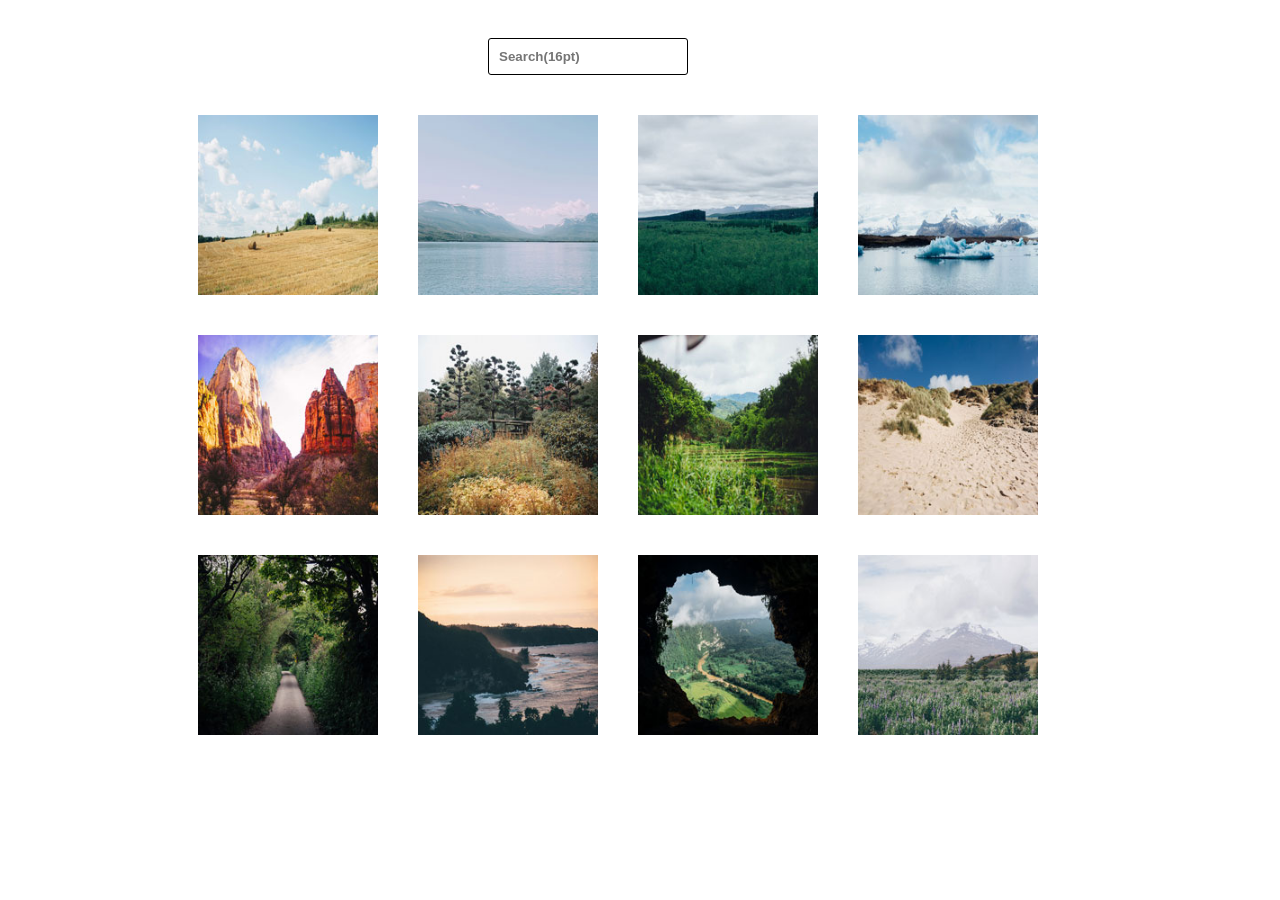
<file: photo-gallery-folder/index.html>
<!DOCTYPE html>
<html>
    <head>
        <meta name=viewport content="width=device-width, initial-scale=1">
        <link rel="stylesheet" href="css/lightbox.css">
        <link rel="stylesheet" href="slick.css"> 
        <link rel="stylesheet" href="slick-theme.css">
        <link rel="stylesheet" href="slick-lightbox.css">
        <link rel="stylesheet" href="css/styles.css">

        <title>Photo Gallery</title>
    </head>

    <body>

        <header>
            <input type="search" id="searchbar"  placeholder="Search(16pt)">

        </header>


        <div class='photo-slides'>
            
            <div><a href='photos/01.jpg' id='01' class='image' data-caption='Hay Bales I love hay bales. Took this snap on a drive through the countryside past some straw fields.'><img src='photos/thumbnails/01.jpg' class= 'photo lightbox-link'> </a> </div>
           
            <div> <a href='photos/02.jpg' id='02' class='image' data-caption='Lake The lake was so calm today. We had a great view of the snow on the mountains from here.'> <img src='photos/thumbnails/02.jpg' class= 'photo'> </a> </div>
           
            <div> <a href='photos/03.jpg' id='03' class='image' data-caption='Canyon I hiked to the top of the mountain and got this picture of the canyon and trees below.'> <img src='photos/thumbnails/03.jpg' class= 'photo'> </a> </div>
           
            <div> <a href='photos/04.jpg' id='04' class='image' data-caption='Iceberg It was amazing to see an iceberg up close, it was so cold but didn’t snow today.'> <img src='photos/thumbnails/04.jpg' class= 'photo'> </a> </div>
        
            <div> <a href='photos/05.jpg' id='05' class='image' data-caption='Desert The red cliffs were beautiful. It was really hot in the desert but we did a lot of walking through the canyons'> <img src='photos/thumbnails/05.jpg' class= 'photo'> </a> </div>
           
            <div> <a href='photos/06.jpg' id='06' class='image' data-caption='Fall Fall is coming, I love when the leaves on the trees start to change color.'> <img src='photos/thumbnails/06.jpg' class= 'photo'> </a> </div>
           
            <div> <a href='photos/07.jpg' id='07' class='image' data-caption='Plantation I drove past this plantation yesterday, everything is so green!'> <img src='photos/thumbnails/07.jpg' class= 'photo'> </a> </div>
           
            <div> <a href='photos/08.jpg' id='08' class='image' data-caption='Dunes My summer vacation to the Oregon Coast. I love the sandy dunes!'> <img src='photos/thumbnails/08.jpg' class= 'photo'> </a> </div>
           
            <div> <a href='photos/09.jpg' id='09' class='image' data-caption='Countryside Lane We enjoyed a quiet stroll down this countryside lane.'> <img src='photos/thumbnails/09.jpg' class= 'photo'> </a> </div>
           
            <div> <a href='photos/10.jpg' id='10' class='image' data-caption='Sunset Sunset at the coast! The sky turned a lovely shade of orange.'> <img src='photos/thumbnails/10.jpg' class= 'photo'> </a> </div>
           
            <div> <a href='photos/11.jpg' id='11' class='image' data-caption='Cave I did a tour of a cave today and the view of the landscape below was breathtaking.'> <img src='photos/thumbnails/11.jpg' class= 'photo'> </a> </div>
           
            <div> <a href='photos/12.jpg' id='12' class='image' data-caption='Bluebells I walked through this meadow of bluebells and got a good view of the snow on the mountain before the fog came in.'> <img src='photos/thumbnails/12.jpg' class= 'photo'> </a> </div>

        </div>


        <script src='js/jquery.js'></script>
        <script src='js/lightbox.js'></script>
        <script src='slick.js'></script>
        <script src='slick-lightbox.js'></script>
        <script src='js/script.js'></script>

        
    </body>

    <footer>
        
    </footer>

</html>
</file>
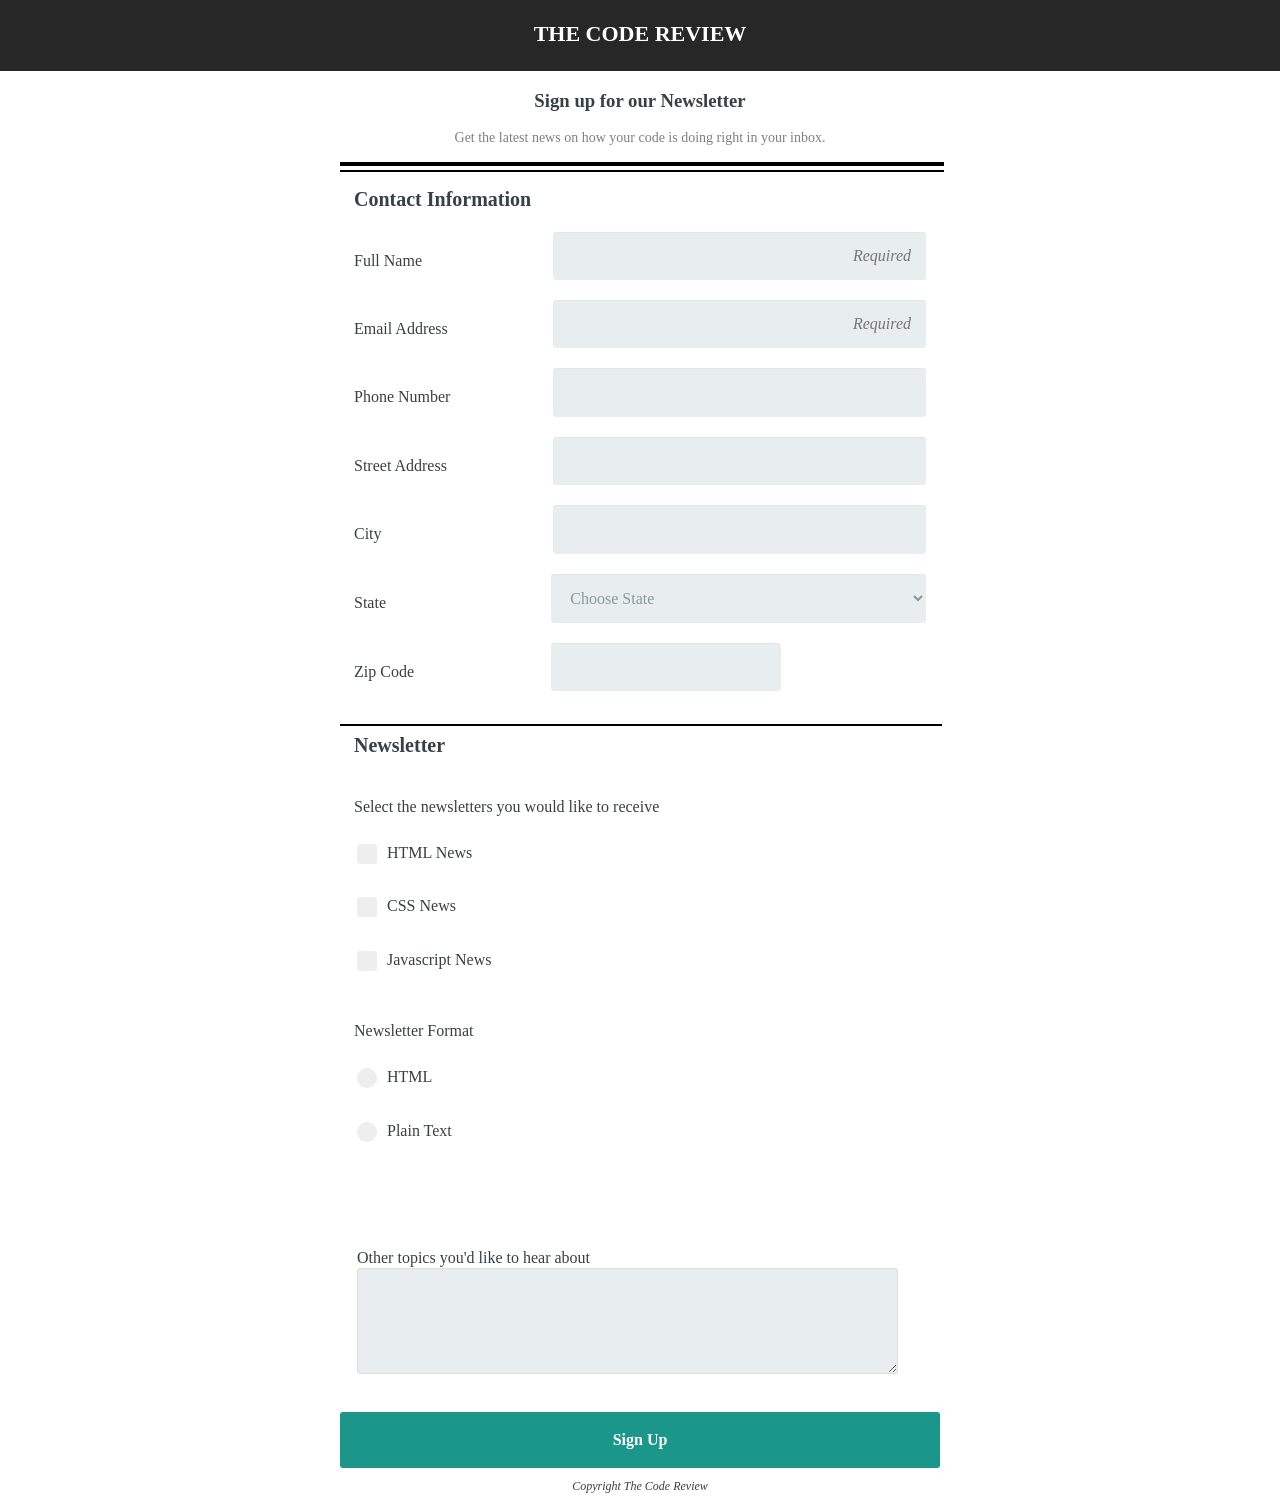
<file: Project3/index.html>
<!DOCTYPE html>
<html>
    <head>
        <meta name=viewport content="width=device-width, initial-scale=1">
        <link rel="stylesheet" href="css/styles.css">
        <link rel="stylesheet" href="css/normalize.css">

        <title>Code Review Registration Form</title>
    </head>

    <body>

        <header>
            <h2>The Code Review</h2>
        </header>

        <div>
            <h3>Sign up for our Newsletter</h3>
            <p id="intro">Get the latest news on how your code is doing right in your inbox.</p>
        </div>


        <form action="index" id="main-content">
            
            <p class="separator"></p>

            <fieldset class="container1 clearfix">

                <legend>Contact Information</legend>

                <div class="cell">
                    <label for="name" class="title">Full Name</label>
                    <input type="text" id="name" name="full_name" placeholder="Required"><br>
                </div>

                <div class="cell">
                    <label for="email" class="title">Email Address</label>
                    <input type="email" id="email" name="email_addr" placeholder="Required"><br>
                </div>

                <div class="cell">
                    <label for="phone" class="title">Phone Number</label>
                    <input type="tel" id="phone" name="phone_#"><br>
                </div>

                <div class="cell">
                    <label for="street" class="title">Street Address</label>
                    <input type="text" id="street" name="street_addr"><br>
                </div>

                <div class="cell">
                    <label for="city" class="title">City</label><br>
                    <input type="text" id="city" name="city"><br>
                </div>

                <div class="cell">
                    <label for="state" class="title">State</label><br>
                    <select id="state" name="state_options">        
                            <option value="" disabled selected hidden>Choose State</option>

                            <option value="AL">Alabama</option>
                            <option value="AK">Alaska</option>
                            <option value="AZ">Arizona</option>
                            <option value="AR">Arkansas</option>
                            <option value="CA">California</option>
                            <option value="CO">Colorado</option>
                            <option value="CT">Connecticut</option>
                            <option value="DE">Delaware</option>
                            <option value="DC">District Of Columbia</option>
                            <option value="FL">Florida</option>
                            <option value="GA">Georgia</option>
                            <option value="HI">Hawaii</option>
                            <option value="ID">Idaho</option>
                            <option value="IL">Illinois</option>
                            <option value="IN">Indiana</option>
                            <option value="IA">Iowa</option>
                            <option value="KS">Kansas</option>
                            <option value="KY">Kentucky</option>
                            <option value="LA">Louisiana</option>
                            <option value="ME">Maine</option>
                            <option value="MD">Maryland</option>
                            <option value="MA">Massachusetts</option>
                            <option value="MI">Michigan</option>
                            <option value="MN">Minnesota</option>
                            <option value="MS">Mississippi</option>
                            <option value="MO">Missouri</option>
                            <option value="MT">Montana</option>
                            <option value="NE">Nebraska</option>
                            <option value="NV">Nevada</option>
                            <option value="NH">New Hampshire</option>
                            <option value="NJ">New Jersey</option>
                            <option value="NM">New Mexico</option>
                            <option value="NY">New York</option>
                            <option value="NC">North Carolina</option>
                            <option value="ND">North Dakota</option>
                            <option value="OH">Ohio</option>
                            <option value="OK">Oklahoma</option>
                            <option value="OR">Oregon</option>
                            <option value="PA">Pennsylvania</option>
                            <option value="RI">Rhode Island</option>
                            <option value="SC">South Carolina</option>
                            <option value="SD">South Dakota</option>
                            <option value="TN">Tennessee</option>
                            <option value="TX">Texas</option>
                            <option value="UT">Utah</option>
                            <option value="VT">Vermont</option>
                            <option value="VA">Virginia</option>
                            <option value="WA">Washington</option>
                            <option value="WV">West Virginia</option>
                            <option value="WI">Wisconsin</option>
                            <option value="WY">Wyoming</option>
                    </select><br>
                </div>

                <div class="cell">
                    <label for="zip" class="title">Zip Code</label><br>
                    <input type="number" id="zip" name="zip_code"><br>
                </div>

            </fieldset>

        <hr class="horiz-line">

            <fieldset class="container2">

                    <legend>Newsletter</legend>

                        <label>Select the newsletters you would like to receive</label><br>
                    <div class="news-options">
                        <label for="html_news" class="check">HTML News
                        <input type="checkbox" id="html_news" value="news_options" name="option"><span class="mark"></span>
                        </label><br>
                        
                        <label for="css_news" class="check">CSS News
                        <input type="checkbox" id="css_news" value="news_options" name="option"><span class="mark"></span>
                        </label><br>
                       
                        <label for="js_news" class="check">Javascript News
                        <input type="checkbox" id="js_news" value="news_options" name="option"><span class="mark"></span>
                        </label><br>
                    </div>

                        <label>Newsletter Format</label><br>

                    <div class="news-options">

                        <label for="html" class="check" >HTML
                        <input type="radio" id="html" name="user_choice" ><span class="radio"></span>
                        </label><br>

                        <label for="plain_text" class="check">Plain Text
                        <input type="radio" id="plain_text" name="user_choice"><span class="radio"></span>
                        </label>

                    </div>

                    <div class="news-options">
                        <br>
                        <label for="topics" id="other">Other topics you'd like to hear about
                        <br>
                        <br>
                        <textarea id="topics" name="comment"></textarea><br><span></span>
                        </label>
                    </div>


            </fieldset>

            <button type="submit">Sign Up</button>

        </form>


        <footer>
            <p id="footer">Copyright The Code Review</p>

        </footer>




    </body>




</html>
</file>
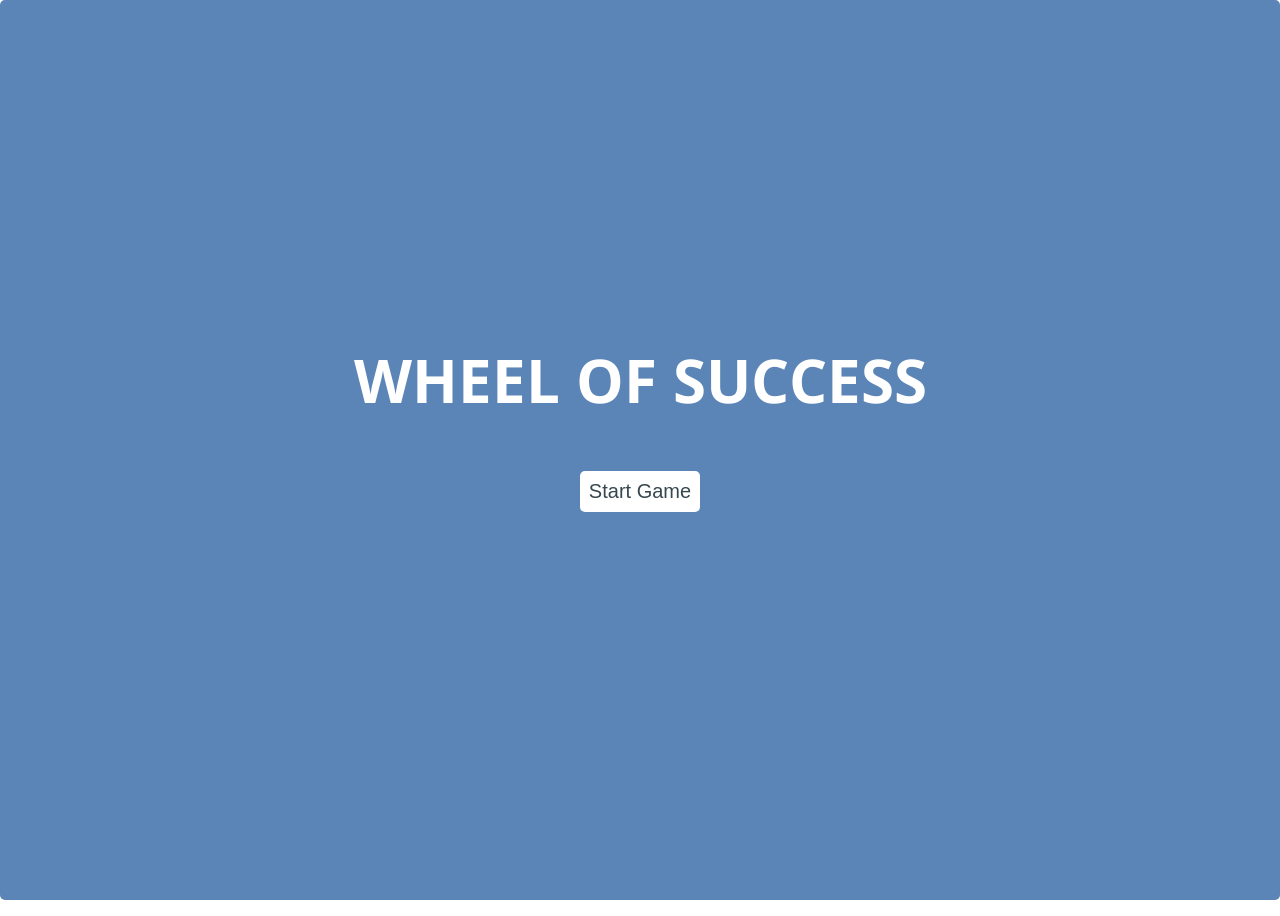
<file: Project6/index.html>
<!DOCTYPE html>
<html lang="en">
  <head>
    <meta charset="utf-8">
    <title>Wheel of Success!</title>
    <meta name="viewport" content="width=device-width, initial-scale=1.0">
    <link href="css/styles.css" rel="stylesheet">
  </head>
  <body>
    <div class="main-container">
      <div id="overlay" class="start">
        <h2 class="title">Wheel of Success</h2>
        <button id="btn__reset">Start Game</button>
      </div>

      <div id="banner" class="section">
        <h2 class="header">Wheel of Success</h2>
      </div>
 
      <div id="phrase" class="section">
        <ul></ul>
      </div>
      <div id="qwerty" class="section">
        <div class="keyrow">
          <button id='01'>q</button><button id='02'>w</button><button id='03'>e</button><button id='04'>r</button><button id='05'>t</button><button id='06'>y</button><button id='07'>u</button><button id='08'>i</button><button id='09'>o</button><button id='10'>p</button>
        </div>
        <div class="keyrow">
          <button id='11'>a</button><button id='12'>s</button><button id='13'>d</button><button id='14'>f</button><button id='15'>g</button><button id='16'>h</button><button id='17'>j</button><button id='18'>k</button><button id='19'>l</button>
        </div>
        <div class="keyrow">
          <button id='20'>z</button><button id='21'>x</button><button id='22'>c</button><button id='23'>v</button><button id='24'>b</button><button id='25'>n</button><button id='26'>m</button>
        </div>
      </div>

      <div id="scoreboard" class="section">
        <ol>
          <li id="tries1"><img src="images/liveHeart.png" id='img01' height="35px" width="30px"></li>
          <li id="tries2"><img src="images/liveHeart.png" id='img02' height="35px" width="30px"></li>
          <li id="tries3"><img src="images/liveHeart.png" id='img03' height="35px" width="30px"></li>
          <li id="tries4"><img src="images/liveHeart.png" id='img04' height="35px" width="30px"></li>
          <li id="tries5"><img src="images/liveHeart.png" id='img05' height="35px" width="30px"></li>
        </ol>
      </div>
    </div>
    <script type="text/javascript" src="js/app.js"></script>
  </body>
</html>
</file>
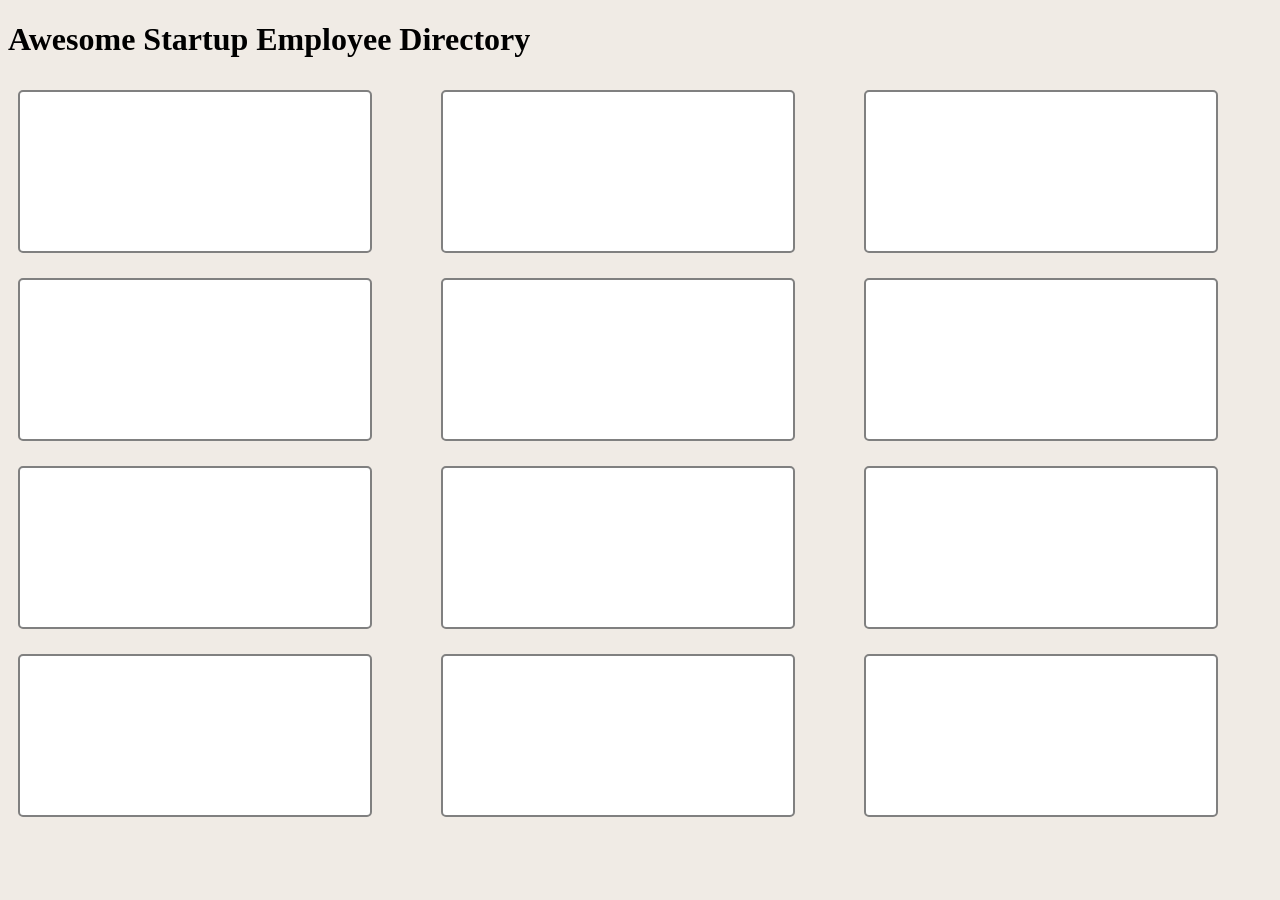
<file: Project8/index.html>
<!DOCTYPE html>
<html lang="en">
  <head>
    <meta charset="utf-8">
    <title>Employee Directory</title>
    <meta name="viewport" content="width=device-width, initial-scale=1.0">
    <link href="https://fonts.googleapis.com/css?family=Mukta&display=swap" rel="stylesheet">
    <link href="css/styles.css" rel="stylesheet">
  </head>
    <body>
      <header>
          <h1>Awesome Startup Employee Directory</h1>
      </header>

    <div class='content'>


      <div id='first' class='clearfix'>

        <ul id='card0'>

        </ul>

      </div>

    



      <div id='sec' class='clearfix'>

        <ul id='card1'>

        </ul>

      </div>


      


      <div id='third' class='clearfix'>

        <ul id='card2'>

        </ul>

      </div>

      



      <div id='fourth' class='clearfix'>

        <ul id='card3'>



        </ul>


      </div>


      <div id='fifth' class='clearfix'>

        <ul id='card4'>



        </ul>


      </div>




      <div id='sixth' class='clearfix'>

        <ul id='card5'>



        </ul>


      </div>




      <div id='seventh' class='clearfix'>

        <ul id='card6'>



        </ul>


      </div>

      
      <div id='eighth' class='clearfix'>

        <ul id='card7'>

        </ul>

      </div>

      


      <div id='nineth' class='clearfix'>

        <ul id='card8'>



        </ul>


      </div>




      <div id='tenth' class='clearfix'>

        <ul id='card9'>



        </ul>


      </div>




      <div id='eleventh' class='clearfix'>

        <ul id='card10'>



        </ul>


      </div>




      <div id='twelve' class='clearfix'>

        <ul id='card11'>



        </ul>


      </div>
      


      
    </div>


    <div id='popup0' class="modal">

      <div class="modal-content">
        <span class="close" >&times;</span>
        <ul class='modalUl' id='modal0'>


        </ul>
      </div>
    
    </div>

    <div id='popup1' class="modal">

      <div class="modal-content">
        <span class="close">&times;</span>
        <ul class='modalUl' id='modal1'>


        </ul>
      </div>
    
    </div>

    <div id='popup2' class="modal">

      <div class="modal-content">
        <span class="close">&times;</span>
        <ul class='modalUl' id='modal2'>


        </ul>
      </div>
    
    </div>

    <div id='popup3' class="modal">

      <div class="modal-content">
        <span class="close">&times;</span>
        <ul class='modalUl' id='modal3'>


        </ul>
      </div>
    
    </div>

    <div id='popup4' class="modal">

      <div class="modal-content">
        <span class="close">&times;</span>
        <ul class='modalUl' id='modal4'>


        </ul>
      </div>
    
    </div>

    <div id='popup5' class="modal">

      <div class="modal-content">
        <span class="close">&times;</span>
        <ul class='modalUl' id='modal5'>


        </ul>
      </div>
    
    </div>

    <div id='popup6' class="modal">

      <div class="modal-content">
        <span class="close">&times;</span>
        <ul class='modalUl' id='modal6'>


        </ul>
      </div>
    
    </div>

    <div id='popup7' class="modal">

      <div class="modal-content">
        <span class="close">&times;</span>
        <ul class='modalUl' id='modal7'>


        </ul>
      </div>
    
    </div>


    <div id='popup8' class="modal">

      <div class="modal-content">
        <span class="close">&times;</span>
        <ul class='modalUl' id='modal8'>


        </ul>
      </div>
    
    </div>

    <div id='popup9' class="modal">

      <div class="modal-content">
        <span class="close">&times;</span>
        <ul class='modalUl' id='modal9'>


        </ul>
      </div>
    
    </div>

    <div id='popup10' class="modal">

      <div class="modal-content">
        <span class="close">&times;</span>
        <ul class='modalUl' id='modal10'>


        </ul>
      </div>
    
    </div>

    <div id='popup11' class="modal">

      <div class="modal-content">
        <span class="close">&times;</span>
        <ul class='modalUl' id='modal11'>


        </ul>
      </div>
    
    </div>
  



      <script src="js/app.js"></script>


    </body>
</html>
</file>
<file: photo-gallery-folder/css/styles.css>
body {
    background-color: rgb(255, 255, 255);
}

input[type=search] {
    padding: 10px 10px 10px 10px;
    color: #FFF;
    font-weight: bold;
    text-align: left;
    border-radius: 3px;
    width: 200px;
    margin-top: 30px;
    margin-left: 480px;
    border: 1px solid black;
    cursor: pointer;
} 

input:focus {
    color: black;
}

.photo {
    float: left;
    width: 180px;
    margin: 20px;

}


.photo-slides {
    display: inline-block;
    width: 1000px;
    padding: 20px;
    margin-left: 150px;
}
</file>
<file: Project3/css/styles.css>
body {
    font-family: "Palatino Linotype", "Book Antiqua", serif;
    color: #384047;
  }

header {
    height: 50px;
    padding-bottom: 15px;
    background-color: rgb(39, 39, 39);
    border: 3px solid rgb(39, 39, 39); 
}
  
legend {
    font-weight: bold;
    font-size: 20px;
    margin-top: 10px;
    margin-bottom: 10px;
}

h2 {
    font-weight: bold;
    text-align: center;
    font-size: 22px;
    color: white;
    text-transform: uppercase;
    /*border: 3px solid tomato; */
}

h3 {
    text-align: center;
}


p.separator {
    height: 0;
    width: 100%;
    max-width: 600px;
    padding: 2px;
    border: 0;
    border-top: 4px solid black;
    border-bottom: 2px solid black;
}

.horiz-line {
    width: 100%;
    max-width: 600px;
    border: 1px solid black;
}

#intro {
    font-size: 14px;
    text-align: center;
    color: grey;
    margin-left: 15px;
    margin-right: 15px;
}

form[id="main-content"] {
    max-width: 600px;
    margin: auto;
   /* padding: 10px 20px; */
  }

fieldset {
    border: none;
}
/*
label {
    margin-bottom: 45px;
    border: 3px solid yellow;

}
*/
.news-options {
    margin-bottom: 10px;
    border: 3px solid white; 

}

input[type="checkbox"], input[type="radio"] {
    margin-top: 15px;
    margin-bottom: 10px;
} 

textarea {
    width: 100%;
    height: 100px;
    border-radius: 3px;
    background-color: #e8eeef;
}

#state {
    margin-top: 5px;
    margin-bottom: 30px;
}

input[type="text"],
input[type="password"],
input[type="date"],
input[type="datetime"],
input[type="email"],
input[type="number"],
input[type="search"],
input[type="tel"],
input[type="time"],
input[type="url"],
select {
  background: rgba(255,255,255,0.1);
  border: none;
  font-size: 16px;
  height: auto;
  margin-top: 5px;
  outline: 0;
  padding: 15px;
  width: 90%;
  background-color: #e8eeef;
  color: #8a97a0;
  box-shadow: 0 1px 0 rgba(0,0,0,0.03) inset;
  margin-bottom: 25px;
  border-radius: 3px;
}

input[type=text], 
input[type="password"],
input[type="date"],
input[type="phone"],
input[type="email"],
input[type="number"],
textarea {
    -webkit-transition: all 0.30s ease-in-out;
    -moz-transition: all 0.30s ease-in-out;
    -ms-transition: all 0.30s ease-in-out;
    -o-transition: all 0.30s ease-in-out;
    outline: none;
    border: 1px solid #DDDDDD;
  }
   
  input[type=text]:focus,
  input[type="password"]:focus,
  input[type="date"]:focus,
  input[type="phone"]:focus,
  input[type="email"]:focus,
  input[type="number"]:focus, textarea:focus {
    box-shadow: 0 0 5px rgba(81, 203, 238, 1);
    border: 1px solid rgba(81, 203, 238, 1);
  }

  
#state {
    width: 90%;
}

#zip {
    width: 40%;
}

#footer {
    font-style: italic;
    font-size: 12px;
    text-align: center;
}

button {
    padding: 19px 39px 18px 39px;
    color: #FFF;
    background-color: #1b968b;
    font-weight: bold;
    text-align: center;
    border-radius: 3px;
    width: 100%;
    border: none;
    margin-bottom: 10px;
    cursor: pointer;
  }

::placeholder {
    text-align: right;
    font-style: italic;
}


   @media (min-width: 768px) {

    /* Desktop Responsive Design  *****************************************************************************  */

    br {
        content:' ';
    }

    label {
        position: relative;
        display: inline-block;
        vertical-align: middle;
        margin-top: 25px;
    }

    .container1.clearfix, .container2 {
        display: inline-block;
    }
    
    input[type="text"],
    input[type="password"],
    input[type="date"],
    input[type="datetime"],
    input[type="email"],
    input[type="number"],
    input[type="search"],
    input[type="tel"],
    input[type="time"],
    input[type="url"],
    select {
      background: rgba(255,255,255,0.1);
      border: none;
      font-size: 16px;
      height: auto;
      outline: 0;
      width: 60%;
      background-color: #e8eeef;
      color: #8a97a0;
      box-shadow: 0 1px 0 rgba(0,0,0,0.03) inset;
      margin-bottom: 15px;
      float: right;

    }

    input[type="checkbox"], input[type="radio"] {
        position: relative;
        vertical-align: middle;
        cursor: pointer;
    }
    
    .check {
        display: block;
        position: relative;
        cursor: pointer; 
        padding-left: 30px;
        margin-bottom: 10px;
     }

     .check input {
        position: absolute;
        opacity: 0;
        cursor: pointer;
        height: 0;
        width: 0;
      }
      
    /* Create a custom checkbox */
    .mark {
        position: absolute;
        top: 0;
        left: 0;
        height: 20px;
        width: 20px;
        border-radius: 3px;
        background-color: #eee;
    }


    .check:hover input ~ .mark {
        background-color: #ccc;
    }
    
    .check input:checked ~ .mark {
        background-color: #2196F3;
    }
    
    .mark:after {
        content: "";
        position: absolute;
        display: none;
    }
    
    /* Show the checkmark when checked */
    .check input:checked ~ .mark:after {
        display: block;
    }
  
    .check .mark:after {
        left: 7px;
        top: 3px;
        width: 3px;
        height: 9px;
        border: solid white;
        border-width: 0 3px 3px 0;
        -webkit-transform: rotate(45deg);
        -ms-transform: rotate(45deg);
        transform: rotate(45deg);
    }
        
    /* *********** Radio Button ************** */

    .radio {
        position: absolute;
        top: 0;
        left: 0;
        height: 20px;
        width: 20px;
        background-color: #eee;
        border-radius: 50%;
      }

          .check:hover input ~ .radio {
            background-color: #ccc;
        }
        
        .check input:checked ~ .radio {
            background-color: #2196F3;
        }
        
        .radio:after {
            content: "";
            position: absolute;
            display: none;
        }
        
        .check input:checked ~ .radio:after {
            display: block;
        }
      
        .check .radio:after {
            left: 7px;
            top: 2px;
            width: 3px;
            height: 9px;
            border: solid white;
            border-width: 0 3px 3px 0;
            -webkit-transform: rotate(45deg);
            -ms-transform: rotate(45deg);
            transform: rotate(45deg);
        }

    .check .radio:after {
        top: 6px;
       left: 6px;
       width: 4px;
       height: 4px;
       border-radius: 50%;
       background: white;
   }

    textarea {
        width: 535px;
    }

    .cell {
        display: inline-block;
        width: 100%;
        margin: 0 auto;
        /*border: 3px solid orange; */
    } 

    #state {
        width: 65.5%;
        margin-top: 5px;
        margin-bottom: 15px;
    }

    .title {
        align-self: center;
    }

    #zip {
        width: 35%;
        margin-right: 145px;
    }
/*
    .container2 {
        display: flex;
        align-items: center;
    } */

    .news-options {
        display: flex;
        flex-direction: column;
        height: 165px;
        width: 100%;
    }


    /*======== Float Clearfix ======= */

    .clearfix::after {
        content: "";
        clear: both;
        display: table;
      }

   }
</file>
<file: Project6/css/styles.css>
/* Main styles */
@import url('https://fonts.googleapis.com/css?family=Open+Sans:400,700&Roboto:300');

/* Variables */

:root {
  --color-win: #78CF82;
  --color-lose: #D94545;
  --color-start: #5b85b7;
  --color-neutral: #445069;
  --color-neutral-light: #D2D2D2;
  --color-keys: #37474F;
  --color-keys-light: #E5E5E5;
  --font-size-large: 60px;
  --font-size-medium: 20px;
  --transition: all .2s ease-in-out;
}

/* main */

* {
  box-sizing: border-box;
}

body {
  justify-content: space-evenly;
  flex-direction: column;
  display: flex;
  height: 100vh;
}

li, ol, ul {
  padding: 0;
  display: inline-block;
}

h2 {
  margin: 0;
  text-transform: uppercase;
  font-family: 'Open Sans', sans-serif;
  font-size: var(--font-size-large);
  margin: 0;
}

button {
  margin: 6px;
  border: 1px solid transparent;
  padding: .5rem 1rem;
  color: var(--color-keys);
  font-size: var(--font-size-medium);
  background-color: var(--color-keys-light);
  border-radius: 5px;
  -webkit-transition: var(--transition);
  -o-transition: var(--transition);
  transition: var(--transition);
}

#phrase li {
  margin: 3px;
  border: 1px solid transparent;
  padding: 1rem 1.2rem;
 /* color: var(--color-keys); */
  color: transparent;
  font-size: 20px;
  background-color: rgb(201, 201, 201);
  border-radius: 3px;
  -webkit-transition: var(--transition);
  -o-transition: var(--transition);
  transition: var(--transition);
  z-index: 9999;
}

.main-container {
  display: flex;
  flex-direction: column;
  justify-content: space-around;
  height: 100%;
  max-height: 900px;
  text-align: center;
}

.section {
  width: 100%;
  padding: 10px;
}

/* Title */

.header {
  color: var(--color-start);
}

/* Phrase */

.letter {
  font-size: var(--font-size-medium);
  height: 65px;
  width: 65px;
  padding: 20px 1px 0 1px;
  margin-right: 2px;
  color: transparent;
  background: var(--color-neutral-light);
  border-radius: 5px;
}

.space {
  width: 15px;
}

.show {
  color: #000;
  background-color: #76CE82;
}

/* Keyboard */

.keyrow {
  display: flex;
  justify-content: center;
}

.chosen {
  background: var(--color-neutral);
  border-radius: 5px;
  font-size: var(--font-size-medium);
  color: #FFFFFF;
}

#btn__reset {
  padding: 8px;
  margin: 50px auto;
  background: #FFFFFF;
  border-radius: 5px;
  font-size: var(--font-size-medium);
}

/* Overlay */

#overlay {
  display: flex;
  flex-direction: column;
  position: fixed;
  color: #FFFFFF;
  justify-content: center;
  top: 0;
  bottom: 0;
  left: 0;
  right: 0;
  border-radius: 5px;
}

.title {
  color: #FFF;
}

.start {
  background-color: var(--color-start);
}

.start a {
  color: var(--color-win);
}

.win {
  background-color: var(--color-win);
}

.win a {
  color: var(--color-win);
}

.lose {
  background-color: var(--color-lose);
}

.lose a {
  color: var(--color-lose);
}
</file>
<file: Project8/css/styles.css>
body {

    background-color: rgb(240, 235, 229);
}

.content {
  display: grid;
  grid-gap: 5px;
  grid-template-columns: auto auto auto;
  text-align: center;
    width: 100%;
    margin: 0 auto;
}

.clearfix {
    background-color: white;
    display: inline-block;
    width: 350px;
    height: 150px;
    border-radius: 5px;
    margin: 10px;
    border: 2px solid grey;
    padding-bottom: 9px;
}



ul li {
    float: left;
    width: 45%;
    text-align: left;
    margin-top: 5px;
    margin-left: 10px;
    list-style-type: none;
    font-size: 15px;
}

.bold_name {
  text-transform: capitalize;
  width: 70%;
}

hr {
  width: 100%;
}

.modalUl {
  margin-right: 30px;
}

.modalUl li {
  text-transform: capitalize;
  width: 100%;
  margin-right: 50px;
  margin-top: 7px;
  margin-bottom: 15px;
  font-size: 16px;
  display: inline-block;
  text-align: center;
}

img {
    border-radius: 100%;
    width: 100px;
    height: 100px;
}

.propic {
  margin-left: -20px;
  width: 33%;
}

span {
  font-size: 12px;
}

.clearfix::after {
  content: "";
  clear: both;
  display: block;
}

.clearfix:hover,
.clearfix:focus {

    cursor: pointer;
    background-color:rgb(226, 226, 226);
}



/* The Modal (background) */
.modal {
    display: none; /* Hidden by default */
    position: fixed; /* Stay in place */
    z-index: 1; /* Sit on top */
    left: 0;
    top: 0;
    width: 100%; /* Full width */
    height: 100%; /* Full height */
    overflow: auto; /* Enable scroll if needed */
    background-color: rgb(0,0,0); /* Fallback color */
    background-color: rgba(0,0,0,0.4); /* Black w/ opacity */
  }
  
  /* Modal Content/Box */
  .modal-content {
    background-color: #fefefe;
    margin: 15% auto; /* 15% from the top and centered */
    padding: 20px;
    border: 1px solid #888;
    font-size: 20px;
    width: 40%; /* Could be more or less, depending on screen size */
    height: 450px;
  }
  
  /* The Close Button */
  .close {
    color: #aaa;
    float: right;
    font-size: 28px;
    font-weight: bold;
  }
  
  .close:hover,
  .close:focus {
    color: black;
    text-decoration: none;
    cursor: pointer;
  }
</file>
